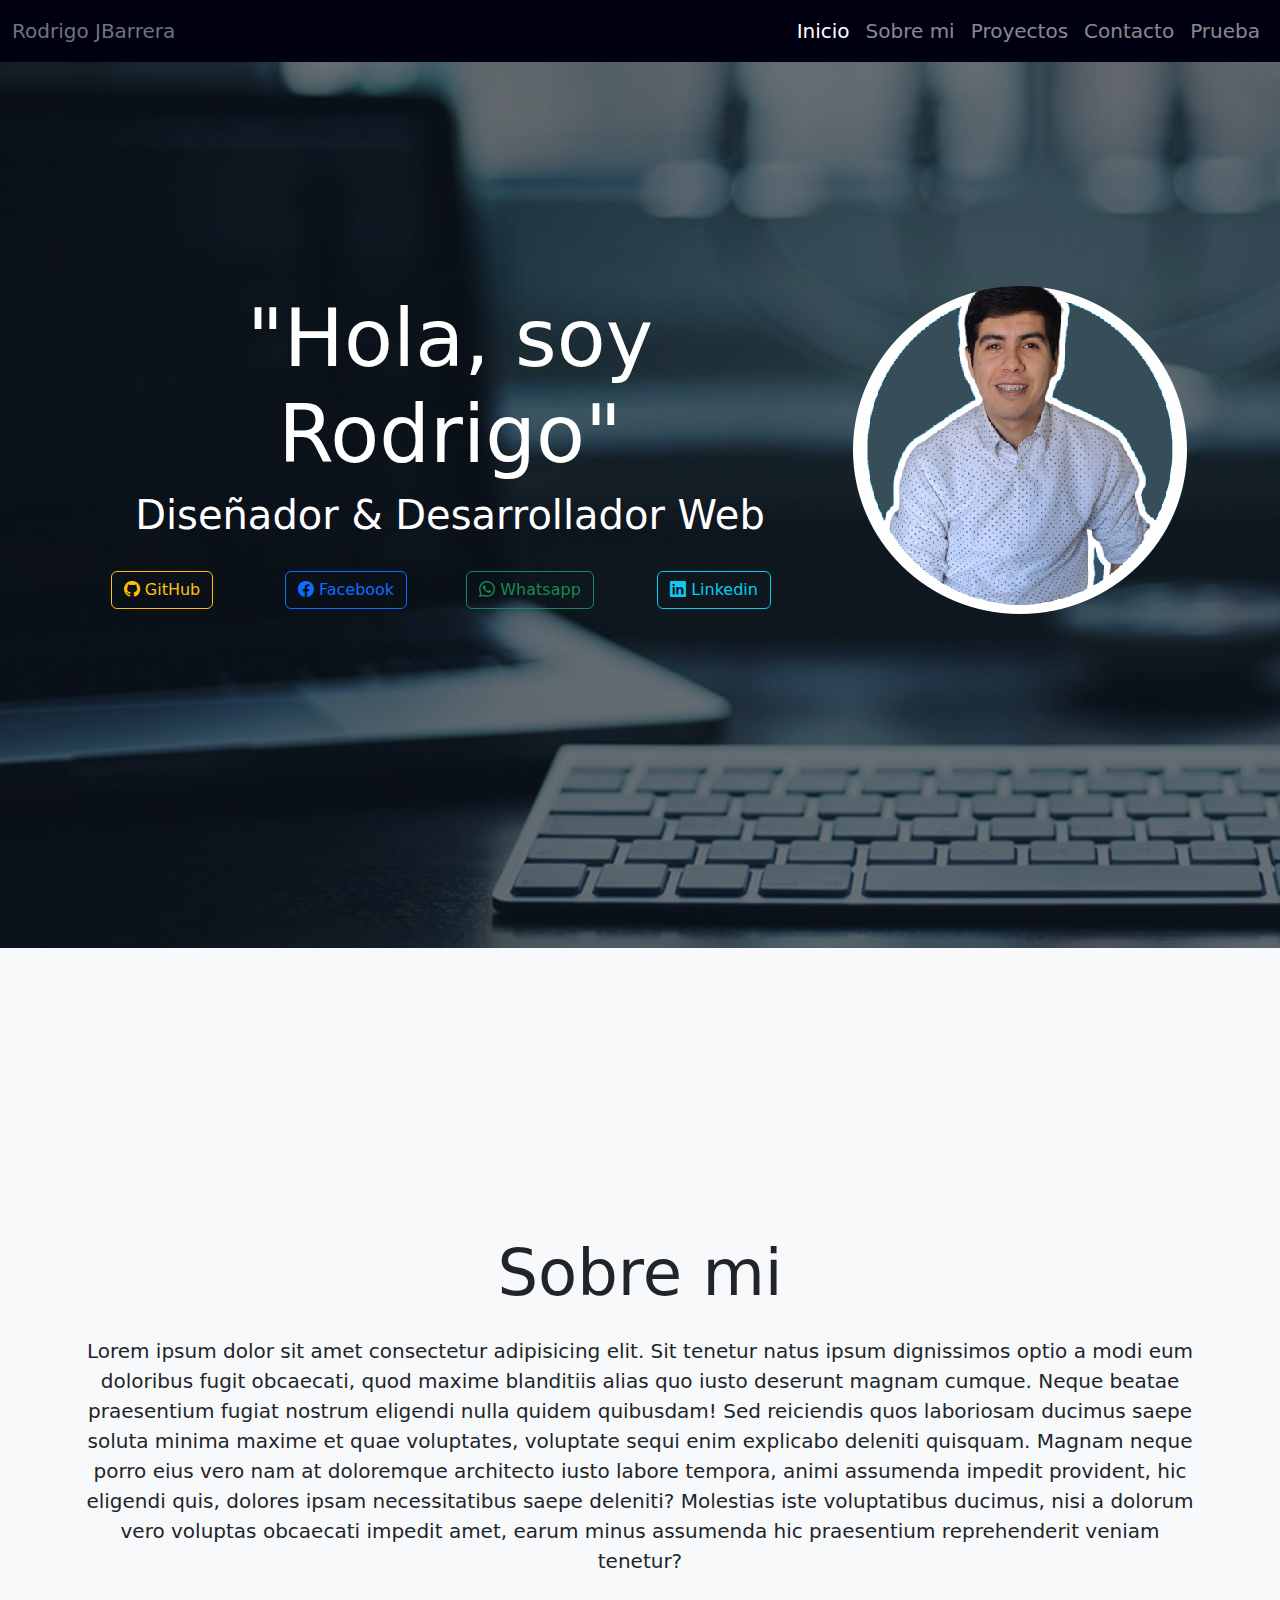
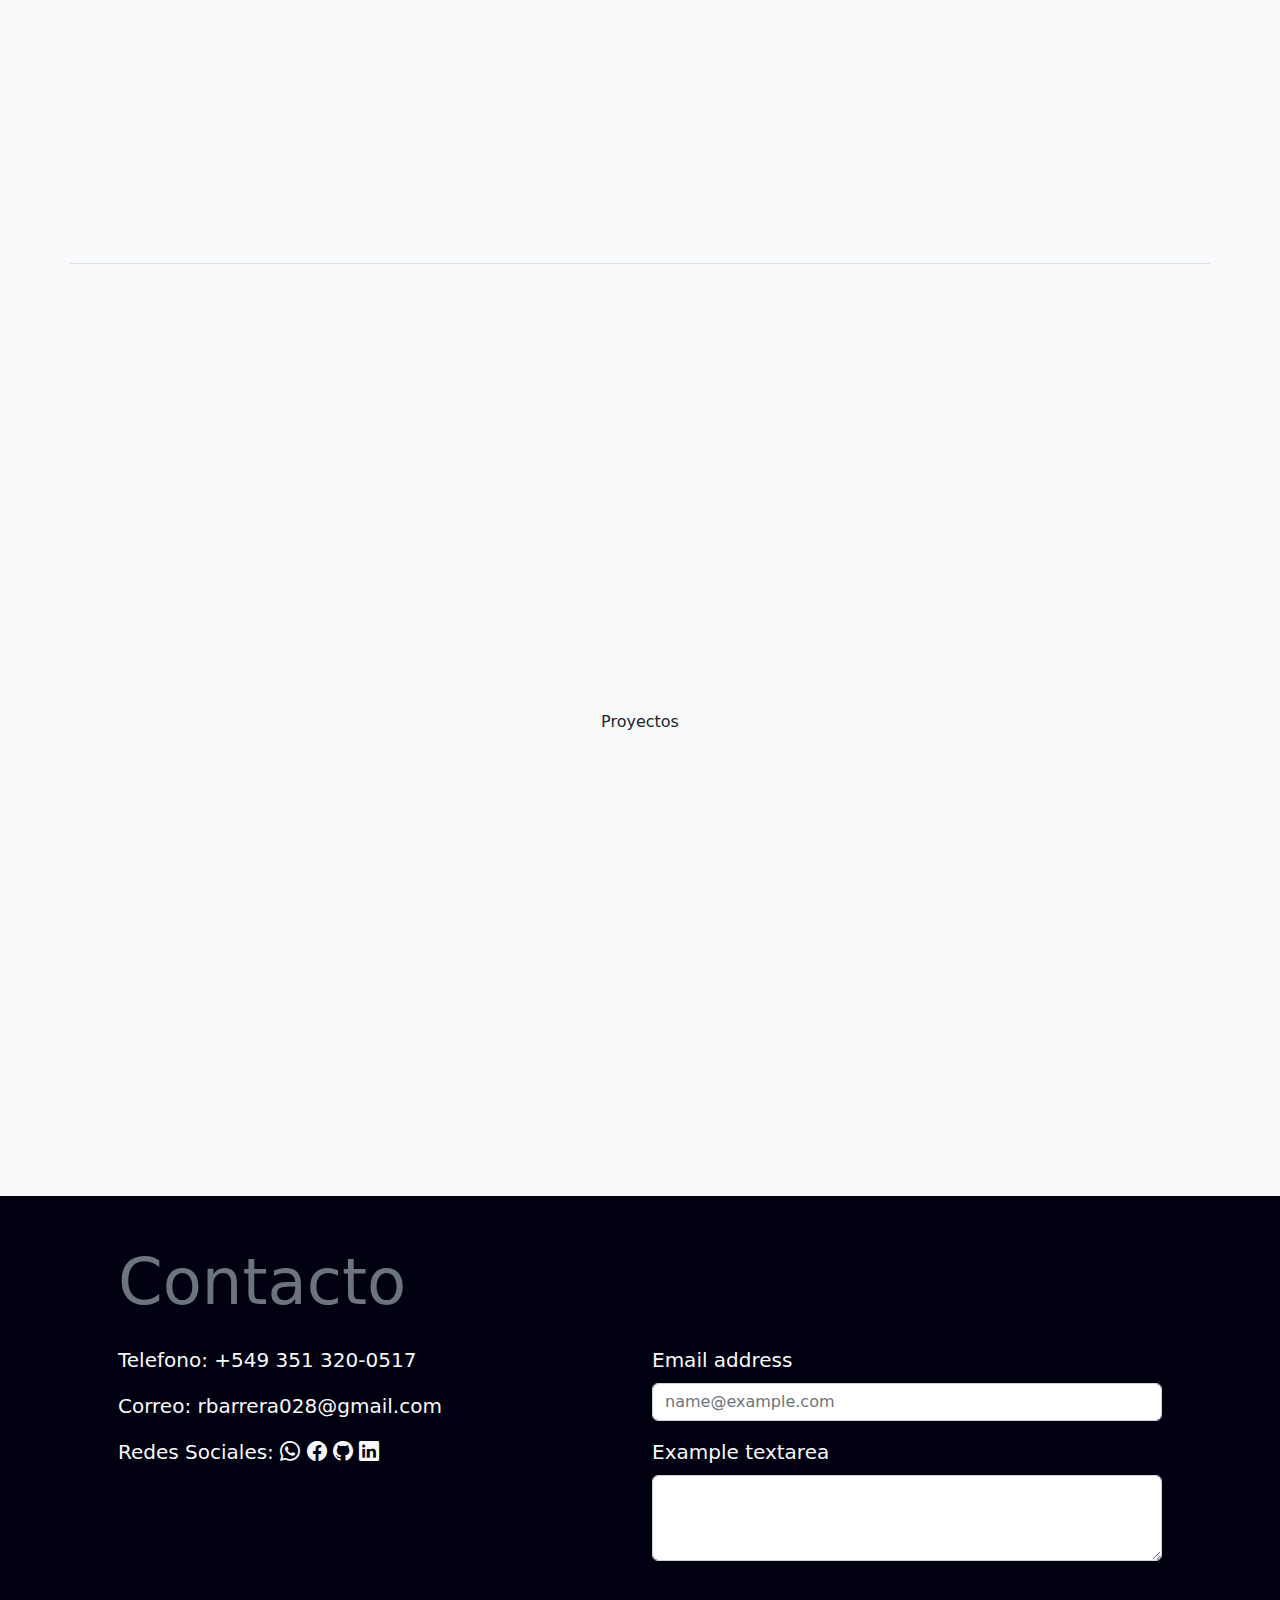
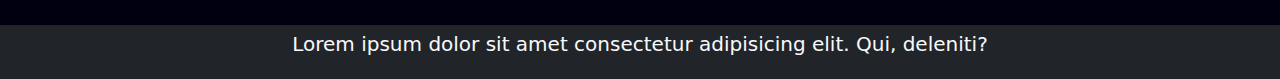
<file: index.html>
<!DOCTYPE html>
<html lang="en">
  <head>
    <meta charset="UTF-8" />
    <meta http-equiv="X-UA-Compatible" content="IE=edge" />
    <meta name="viewport" content="width=device-width, initial-scale=1.0" />
    <title>Portafolio</title>
    <link
      rel="stylesheet"
      href="https://cdn.jsdelivr.net/npm/bootstrap-icons@1.9.1/font/bootstrap-icons.css"
    />
    <link rel="stylesheet" href="css/bootstrap.min.css" />
    <!-- <link
      rel="stylesheet"
      href="	https://cdn.jsdelivr.net/npm/bootstrap@5.2.0/dist/css/bootstrap.min.css"
    /> -->
    <link rel="stylesheet" href="css/style.css" />
  </head>

  <body
    data-bs-spy="scroll"
    data-bs-target="spy-link"
    data-bs-root-margin="0px 0px -40%"
    class="scrollspy-example bg-light p-0 rounded-0"
    tabindex="0"
  >
    <nav
      id="spy-link"
      class="navbar fixed-top navbar-expand-lg navbar-dark bg-my-color lead"
    >
      <div class="container-fluid">
        <a class="navbar-brand text-muted" href="#">Rodrigo JBarrera</a>
        <button
          class="navbar-toggler"
          type="button"
          data-bs-toggle="collapse"
          data-bs-target="#navbarNavAltMarkup"
          aria-controls="navbarNavAltMarkup"
          aria-expanded="false"
          aria-label="Toggle navigation"
        >
          <span class="navbar-toggler-icon"></span>
        </button>
        <div class="collapse navbar-collapse" id="navbarNavAltMarkup">
          <div class="navbar-nav ms-auto">
            <a class="nav-link" href="#inicio">Inicio</a>
            <a class="nav-link" href="#aboutme">Sobre mi</a>
            <a class="nav-link" href="#proyectos">Proyectos</a>
            <a class="nav-link" href="#contacto">Contacto</a>
            <a class="nav-link" href="prueba">Prueba</a>
          </div>
        </div>
      </div>
    </nav>
    <!-- Header!!! -->
    <header>
      <div id="inicio" class="my-bg-banner text-white">
        <div class="container pb-5">
          <div class="row d-flex justify-content-center text-center vh-100">
            <div class="col-md-8 h1 d-flex justify-content-center my-auto">
              <div class="row">
                <h1 class="display-1">"Hola, soy Rodrigo"</h1>
                <p class="display-6 text-center">
                  Diseñador & Desarrollador Web
                </p>
                <div
                  class="row d-flex justify-content-center text-center lead mt-3"
                >
                  <div class="col">
                    <a
                      class="btn btn-outline-warning"
                      href="https://github.com/RrodrigoJBarrera"
                      target="_blank"
                      role="button"
                    >
                      <i class="bi bi-github"></i> GitHub</a
                    >
                  </div>

                  <div class="col">
                    <a
                      class="btn btn-outline-primary"
                      href="https://www.facebook.com/profile.php?id=100079061506227"
                      target="_blank"
                      role="button"
                    >
                      <i class="bi bi-facebook"></i> Facebook</a
                    >
                  </div>
                  <div class="col">
                    <a
                      class="btn btn-outline-success"
                      href="https://wa.me/+5493513200517"
                      target="_blank"
                      role="button"
                    >
                      <i class="bi bi-whatsapp"></i> Whatsapp</a
                    >
                  </div>
                  <div class="col">
                    <a
                      class="btn btn-outline-info"
                      href="https://www.linkedin.com/in/rodrigo-barrera-527296230/"
                      target="_blank"
                      role="button"
                    >
                      <i class="bi bi-linkedin"></i> Linkedin</a
                    >
                  </div>
                </div>
              </div>
            </div>

            <div
              class="col-md-4 d-flex justify-content-center my-auto ms-auto order-md-first order-first order-xl-last"
            >
              <img class="" src="img/foto-perfil.png" alt="" />
            </div>
          </div>
        </div>
      </div>
    </header>
    <main>
      <div
        id="aboutme"
        class="container d-flex flex-column justify-content-center text-center vh-100 mt-3 mb-3 border-bottom"
      >
        <h2 class="display-3">Sobre mi</h2>
        <p class="lead mt-3">
          Lorem ipsum dolor sit amet consectetur adipisicing elit. Sit tenetur
          natus ipsum dignissimos optio a modi eum doloribus fugit obcaecati,
          quod maxime blanditiis alias quo iusto deserunt magnam cumque. Neque
          beatae praesentium fugiat nostrum eligendi nulla quidem quibusdam! Sed
          reiciendis quos laboriosam ducimus saepe soluta minima maxime et quae
          voluptates, voluptate sequi enim explicabo deleniti quisquam. Magnam
          neque porro eius vero nam at doloremque architecto iusto labore
          tempora, animi assumenda impedit provident, hic eligendi quis, dolores
          ipsam necessitatibus saepe deleniti? Molestias iste voluptatibus
          ducimus, nisi a dolorum vero voluptas obcaecati impedit amet, earum
          minus assumenda hic praesentium reprehenderit veniam tenetur?
        </p>
      </div>
      <div
        id="proyectos"
        class="container d-flex flex-column justify-content-center text-center vh-100 mt-3 mb-3"
      >
        <p>Proyectos</p>
      </div>
      <div class="bg-my-color">
        <div
          id="contacto"
          class="container d-flex flex-column justify-content-center p-5"
        >
          <h3 class="display-3 text-muted pb-3">Contacto</h3>
          <div class="row text-start lead text-light">
            <div class="col">
              <div class="row"><p>Telefono: +549 351 320-0517</p></div>
              <div class="row"><p>Correo: rbarrera028@gmail.com</p></div>
              <div class="row">
                <p>
                  Redes Sociales: <i class="bi bi-whatsapp"></i>
                  <i class="bi bi-facebook"></i> <i class="bi bi-github"></i>
                  <i class="bi bi-linkedin"></i>
                </p>
              </div>
            </div>
            <div class="col">
              <div class="mb-3">
                <label for="exampleFormControlInput1" class="form-label"
                  >Email address</label
                >
                <input
                  type="email"
                  class="form-control"
                  id="exampleFormControlInput1"
                  placeholder="name@example.com"
                />
              </div>
              <div class="mb-3">
                <label for="exampleFormControlTextarea1" class="form-label"
                  >Example textarea</label
                >
                <textarea
                  class="form-control"
                  id="exampleFormControlTextarea1"
                  rows="3"
                ></textarea>
              </div>
            </div>
          </div>
        </div>
      </div>
    </main>
    <footer class="bg-dark text-light text-center p-1">
      <p class="lead">
        Lorem ipsum dolor sit amet consectetur adipisicing elit. Qui, deleniti?
      </p>
    </footer>

    <script src="js/bootstrap.min.js"></script>
  </body>
</html>
</file>
<file: css/style.css>
.my-bg-banner {
  background-image: linear-gradient(rgba(0, 0, 0, 0.5), rgba(0, 0, 0, 0.5)),
    url("../img/banner.jpg");
  width: 100%;
  height: auto;
  background-size: cover;
}

.bg-my-color {
  background-color: rgb(0, 0, 16);
}
</file>
